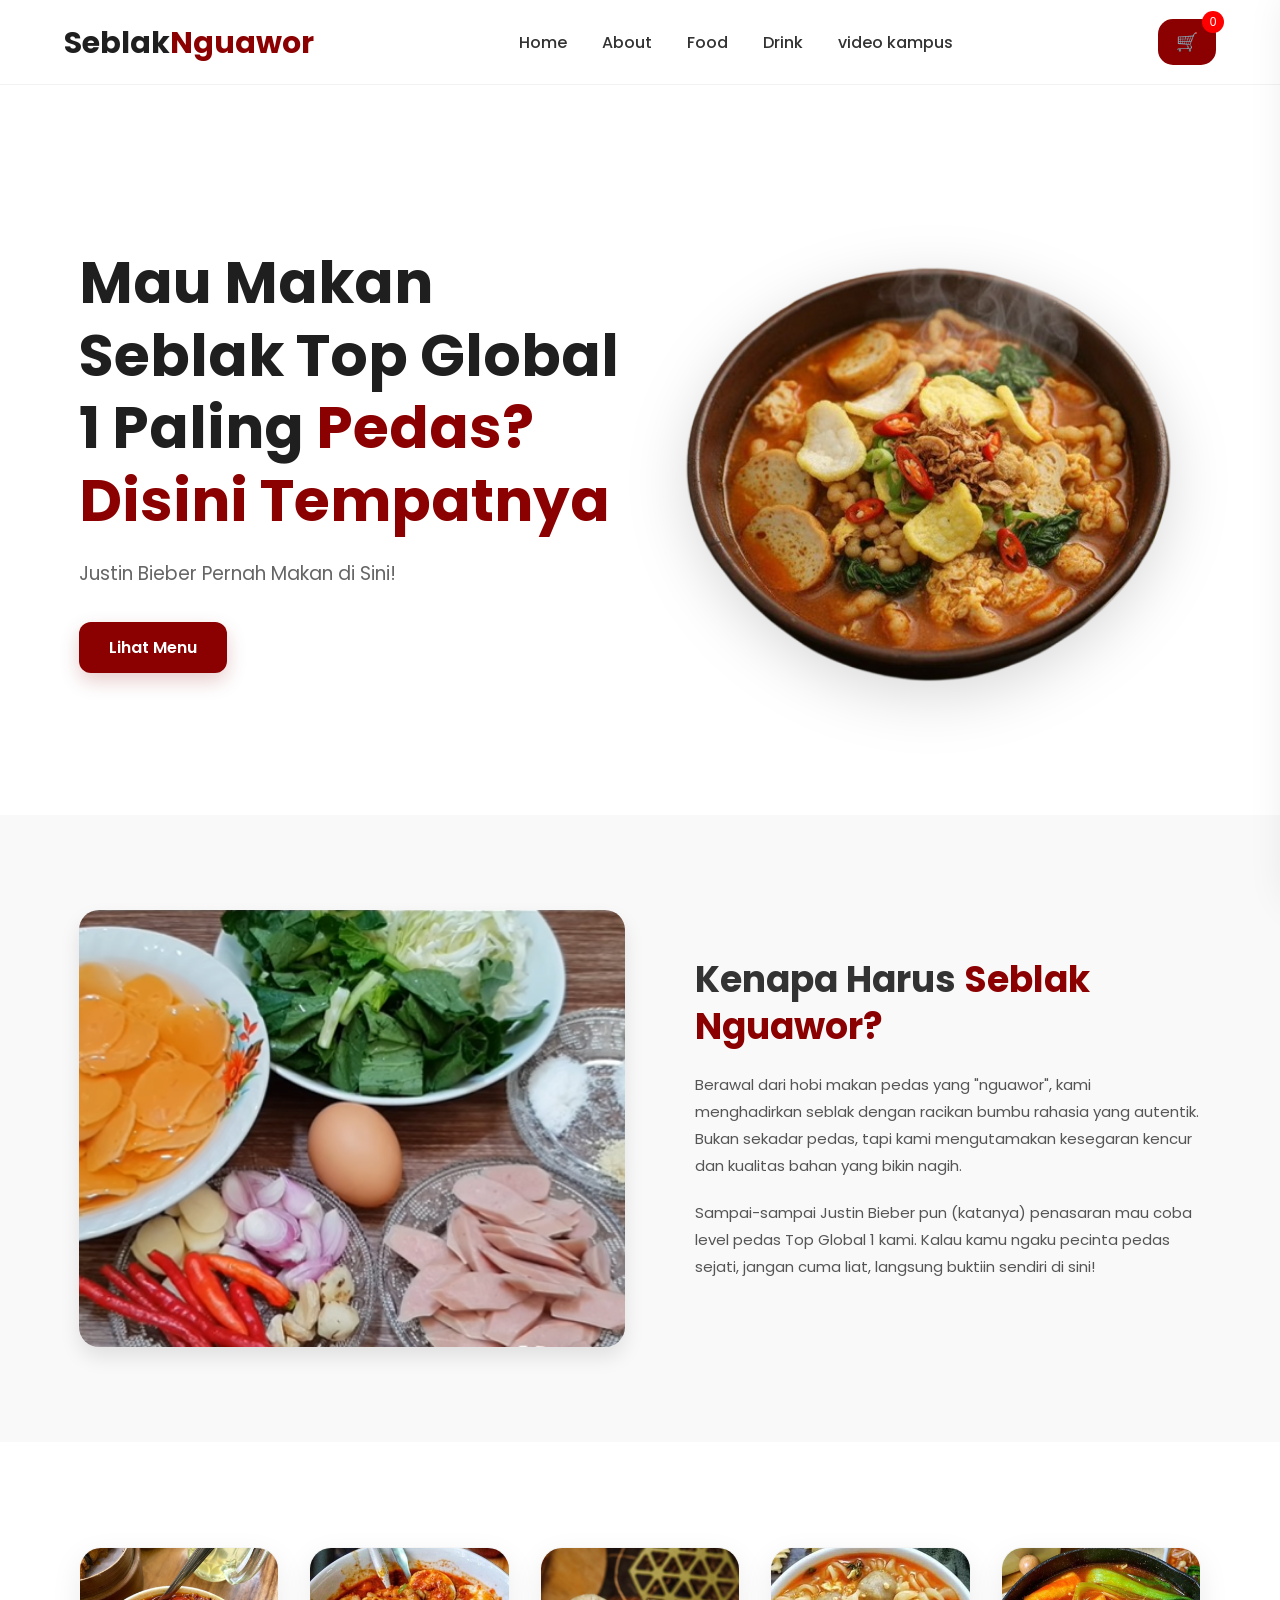
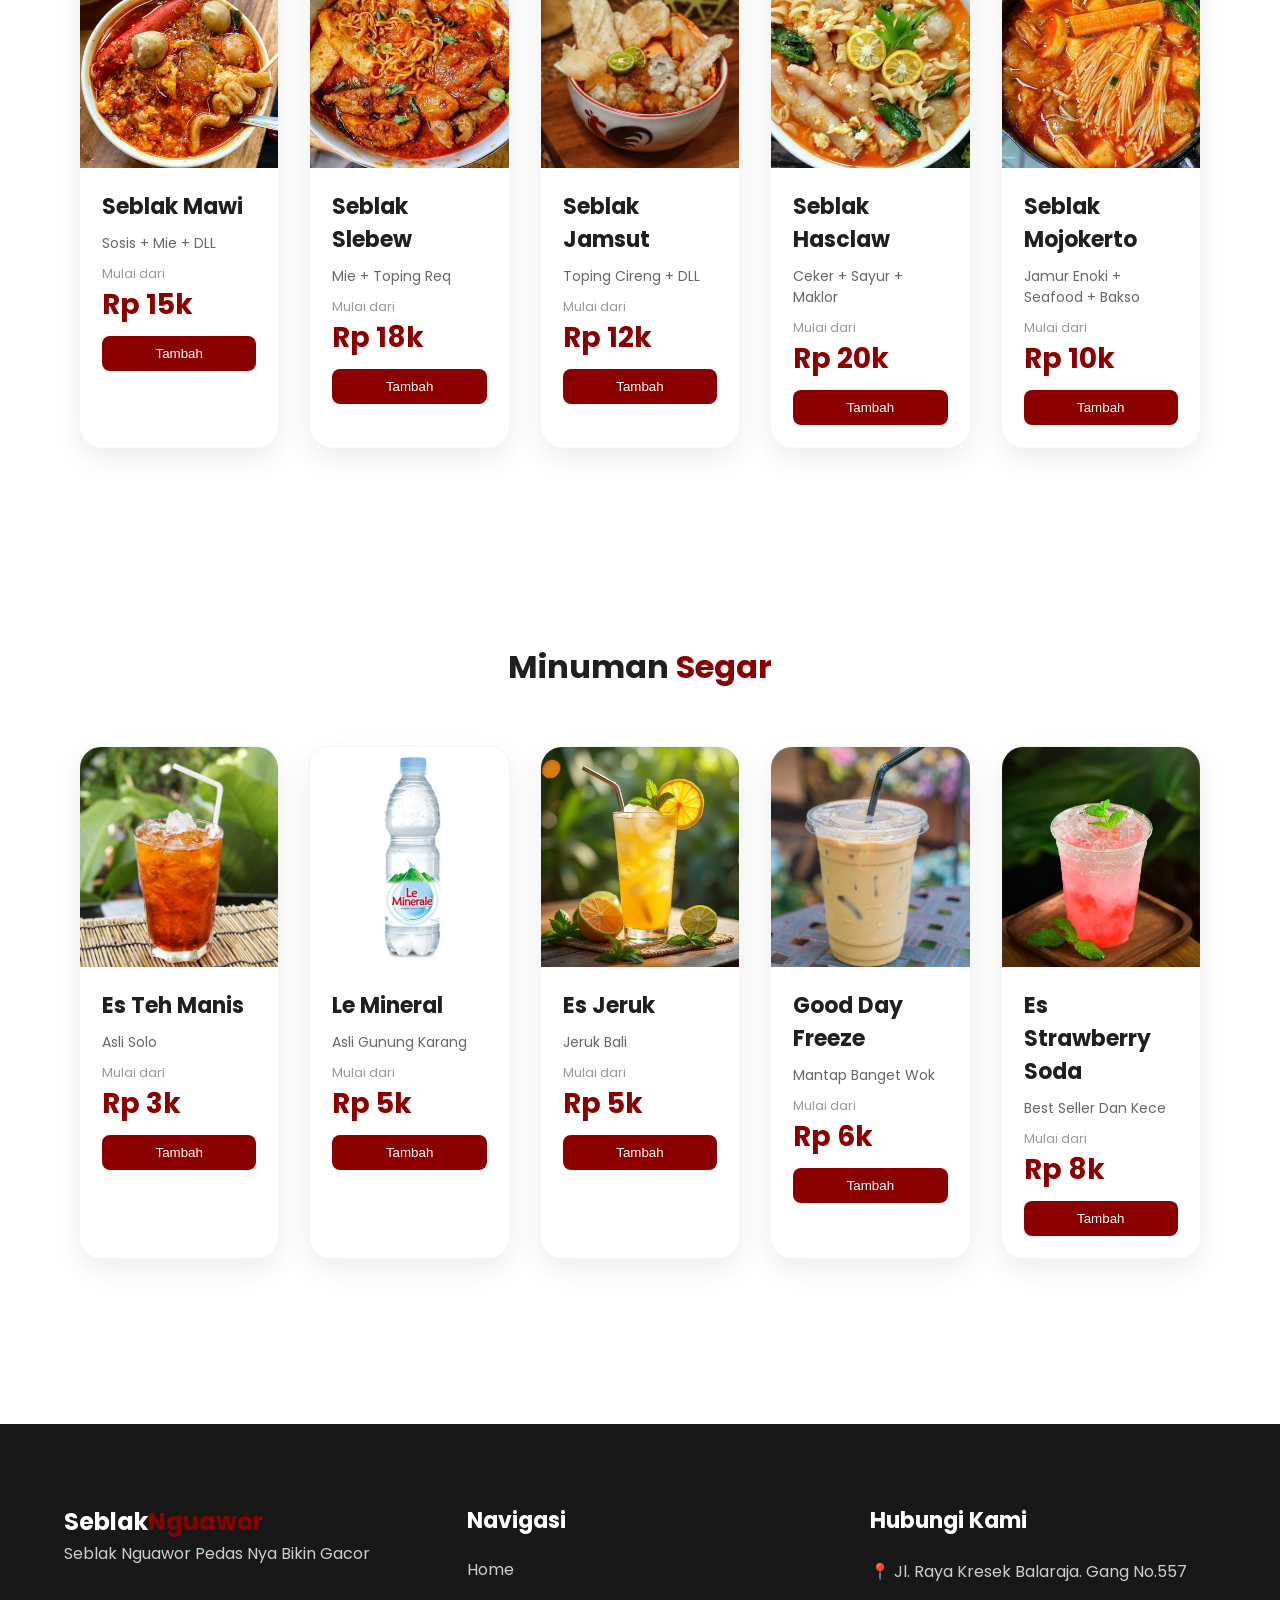
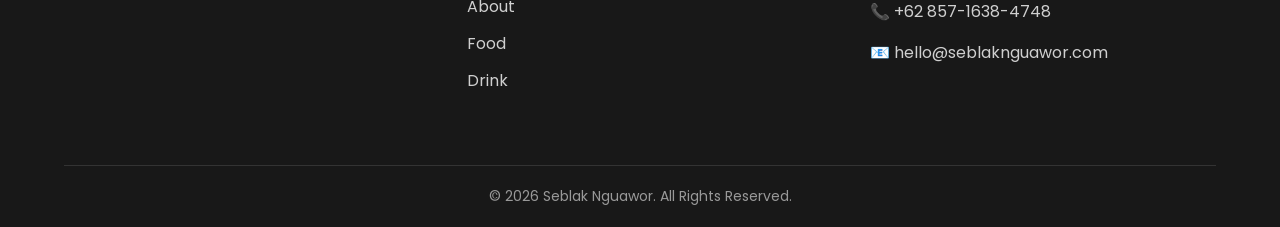
<file: index.html>
<!DOCTYPE html>
<html lang="en">
<head>
    <meta charset="UTF-8">
    <meta name="viewport" content="width=device-width, initial-scale=1.0">
    <title>Seblak Nguawor</title>

    <link href="https://fonts.googleapis.com/css2?family=Poppins:wght@400;600&display=swap" rel="stylesheet">
    <link rel="stylesheet" href="css/style.css">
</head>

<body>

<div class="header">
    <div class="nav-container"> <div class="nav">
            <div class="nav-brand">
                <h1><a href="">Seblak<span>Nguawor</span></a></h1>
            </div>

            <div class="nav-menu">
                    <a href="#">Home</a>
                    <a href="#about">About</a>
                    <a href="#katalog-menu">Food</a>
                    <a href="#menu-minuman">Drink</a>
                    <a href="video.html">video kampus</a>
            </div>

            <div class="profile">
    <button class="cart-btn">
        🛒
        <span id="cart-count">0</span>
    </button>
            </div>
        </div>
    </div>
</div>

<div class="hero">
    <div class="container">
        <div class="row ai-center">
            <div class="col2">
                <div class="hero-desc">
                    <h1>Mau Makan Seblak Top Global 1 Paling <span>Pedas? Disini Tempatnya</span></h1>
                    <p>Justin Bieber Pernah Makan di Sini!</p>
                    <div class="spacer30"></div>
                    <a href="#katalog-menu" class="btn">Lihat Menu</a>
                </div>
            </div>

            <div class="col12">
                <img src="img/seblak.png" class="img-responsive">
            </div>
        </div>
    </div>
</div>

<div class="about" id="about" style="padding: 80px 0; background-color: #f9f9f9">
    <div class="container">
        <div class="row ai-center">
            <div class="col2">
                <div class="about-img">
                    <img src="img/bumbu-seblak.png" class="img-responsive" style="border-radius: 20px; box-shadow: 0 10px 20px rgba(0,0,0,0.1);">
                </div>
            </div>
            <div class="col2">
                <div class="about-desc" style="padding-left: 40px;">
                    <h2 style="font-size: 36px; margin-bottom: 20px;">Kenapa Harus <span style="color: #8B0000;">Seblak Nguawor?</span></h2>
                    <p style="line-height: 1.8; color: #555; margin-bottom: 20px;">
                        Berawal dari hobi makan pedas yang "nguawor", kami menghadirkan seblak dengan racikan bumbu rahasia yang autentik. Bukan sekadar pedas, tapi kami mengutamakan kesegaran kencur dan kualitas bahan yang bikin nagih.
                    </p>
                    <p style="line-height: 1.8; color: #555;">
                        Sampai-sampai Justin Bieber pun (katanya) penasaran mau coba level pedas Top Global 1 kami. Kalau kamu ngaku pecinta pedas sejati, jangan cuma liat, langsung buktiin sendiri di sini!
                    </p>
                </div>
            </div>
        </div>
    </div>
</div>

<div class="food" id="katalog-menu">
    <div class="container">
        <div class="row">


            <div class="col3">
                <div class="food-card">
                    <div class="fc-image">
                        <img src="img/menu1.jpeg" class="img-responsive">
                    </div>
                    <div class="fc-desc">
                        <h3>Seblak Mawi</h3>
                        <p>Sosis + Mie + DLL</p>
                    </div>
                    <div class="fc-price">
                        <span class="price-tag">Mulai dari</span>
                        <span class="price-num">Rp 15k</span>

                         <button
                            class="add-cart"
                            data-name="Seblak Mawi"
                            data-price="15000">
                            Tambah
                        </button>
                    </div>
                </div>
            </div>

            <div class="col3">
                <div class="food-card">
                    <div class="fc-image">
                        <img src="img/menu2.jpeg" class="img-responsive">
                    </div>
                    <div class="fc-desc">
                        <h3>Seblak Slebew</h3>
                        <p>Mie + Toping Req</p>
                    </div>
                    <div class="fc-price">
                        <span class="price-tag">Mulai dari</span>
                        <span class="price-num">Rp 18k</span>

                         <button
                            class="add-cart"
                            data-name="Seblak Slebew"
                            data-price="18000">
                            Tambah
                        </button>
                    </div>
                </div>
            </div>

            <div class="col3">
                <div class="food-card">
                    <div class="fc-image">
                        <img src="img/menu3.jpg" class="img-responsive">
                    </div>
                    <div class="fc-desc">
                        <h3>Seblak Jamsut</h3>
                        <p>Toping Cireng + DLL</p>
                    </div>
                    <div class="fc-price">
                        <span class="price-tag">Mulai dari</span>
                        <span class="price-num">Rp 12k</span>

                         <button
                            class="add-cart"
                            data-name="Seblak Jamsut"
                            data-price="12000">
                            Tambah 
                        </button>
                    </div>
                </div>
            </div>

            <div class="col3">
                <div class="food-card">
                    <div class="fc-image">
                        <img src="img/menu4.jpeg" class="img-responsive">
                    </div>
                    <div class="fc-desc">
                        <h3>Seblak Hasclaw</h3>
                        <p>Ceker + Sayur + Maklor</p>
                    </div>
                    <div class="fc-price">
                        <span class="price-tag">Mulai dari</span>
                        <span class="price-num">Rp 20k</span>

                         <button
                            class="add-cart"
                            data-name="Seblak Hasclaw"
                            data-price="20000">
                            Tambah 
                        </button>
                    </div>
                </div>
            </div>

            <div class="col3">
                <div class="food-card">
                    <div class="fc-image">
                        <img src="img/menu5.jpeg" class="img-responsive">
                    </div>
                    <div class="fc-desc">
                        <h3>Seblak Mojokerto</h3>
                        <p>Jamur Enoki + Seafood + Bakso</p>
                    </div>
                    <div class="fc-price">
                        <span class="price-tag">Mulai dari</span>
                        <span class="price-num">Rp 10k</span>

                         <button
                            class="add-cart"
                            data-name="Seblak Mojokerto"
                            data-price="10000">
                            Tambah 
                        </button>
                    </div>
                </div>
            </div>

        </div>
    </div>
</div>

<div class="food" id="menu-minuman">
    <div class="container">
        <h2 style="text-align: center; margin-bottom: 40px; font-size: 32px; font-weight: 700;">
            Minuman <span>Segar</span>
        </h2>
        
        <div class="row">

            <div class="col3">
                <div class="food-card">
                    <div class="fc-image">
                        <img src="img/es teh manis.jpeg" class="img-responsive">
                    </div>
                    <div class="fc-desc">
                        <h3>Es Teh Manis</h3>
                        <p>Asli Solo</p>
                    </div>
                    <div class="fc-price">
                        <span class="price-tag">Mulai dari</span>
                        <span class="price-num">Rp 3k</span>

                        <button
                            class="add-cart"
                            data-name="Es Teh Manis"
                            data-price="3000">
                            Tambah
                        </button>
                    </div>
                </div>
            </div>

            <div class="col3">
                <div class="food-card">
                    <div class="fc-image">
                        <img src="img/le mineral.jpeg" class="img-responsive">
                    </div>
                    <div class="fc-desc">
                        <h3>Le Mineral</h3>
                        <p>Asli Gunung Karang</p>
                    </div>
                    <div class="fc-price">
                        <span class="price-tag">Mulai dari</span>
                        <span class="price-num">Rp 5k</span>

                        <button
                            class="add-cart"
                            data-name="Le Mineral"
                            data-price="5000">
                            Tambah
                        </button>
                    </div>
                </div>
            </div>

            <div class="col3">
                <div class="food-card">
                    <div class="fc-image">
                        <img src="img/es jeruk.jpeg" class="img-responsive">
                    </div>
                    <div class="fc-desc">
                        <h3>Es Jeruk</h3>
                        <p>Jeruk Bali </p>
                    </div>
                    <div class="fc-price">
                        <span class="price-tag">Mulai dari</span>
                        <span class="price-num">Rp 5k</span>

                        <button
                            class="add-cart"
                            data-name="Es Jeruk "
                            data-price="5000">
                            Tambah
                        </button>
                    </div>
                </div>
            </div>

            <div class="col3">
                <div class="food-card">
                    <div class="fc-image">
                        <img src="img/Es Goodday Freeze.jpeg" class="img-responsive">
                    </div>
                    <div class="fc-desc">
                        <h3>Good Day Freeze</h3>
                        <p>Mantap Banget Wok</p>
                    </div>
                    <div class="fc-price">
                        <span class="price-tag">Mulai dari</span>
                        <span class="price-num">Rp 6k</span>

                        <button
                            class="add-cart"
                            data-name="Good day Freeze"
                            data-price="6000">
                            Tambah
                        </button>
                    </div>
                </div>
            </div>

            <div class="col3">
                <div class="food-card">
                    <div class="fc-image">
                        <img src="img/Strawberry Soda.jpeg" class="img-responsive">
                    </div>
                    <div class="fc-desc">
                        <h3>Es Strawberry Soda</h3>
                        <p>Best Seller Dan Kece</p>
                    </div>
                    <div class="fc-price">
                        <span class="price-tag">Mulai dari</span>
                        <span class="price-num">Rp 8k</span>

                        <button
                            class="add-cart"
                            data-name="Es Strawberry Soda"
                            data-price="8000">
                            Tambah
                        </button>
                    </div>
                </div>
            </div>

        </div>
    </div>
</div>

<footer class="footer">
    <div class="container">
        <div class="row">
            <div class="footer-col">
                <div class="nav-brand">
                    <h2><a href="">Seblak<span>Nguawor</span></a></h2>
                </div>
                <p>Seblak Nguawor Pedas Nya Bikin Gacor</p>
            </div>

            <div class="footer-col">
                <h4>Navigasi</h4>
                <ul>
                    <li><a href="#">Home</a></li>
                    <li><a href="#about">About</a></li>
                    <li><a href="#katalog-menu">Food</a></li>
                    <li><a href="#menu-minuman">Drink</a></li>
                </ul>
            </div>

            <div class="footer-col">
                <h4>Hubungi Kami</h4>
                <p>📍 Jl. Raya Kresek Balaraja. Gang No.557</p>
                <p>📞 +62 857-1638-4748</p>
                <p>📧 hello@seblaknguawor.com</p>
            </div>
        </div>

        <div class="footer-bottom">
            <p>&copy; 2026 Seblak Nguawor. All Rights Reserved.</p>
        </div>
    </div>
</footer>

<div class="cart-overlay"></div>

<div class="cart-sidebar">
    <div class="cart-header">
        <h2>🛒 Keranjang</h2>
        <button class="close-cart">✕</button>
    </div>

    <div id="cart-items"></div>

    <div class="cart-footer">

    <div class="customer-form">

        <input type="text"
            id="customer-name"
            placeholder="Nama Pembeli">

        <select id="spicy-level">
            <option value="">Pilih Level Pedas</option>
            <option value="Level 0 - Tidak Pedas">🌶️ Level 0 - Tidak Pedas</option>
            <option value="Level 1 - Santai">🌶️ Level 1 - Santai</option>
            <option value="Level 2 - Lumayan">🌶️ Level 2 - Lumayan</option>
            <option value="Level 3 - Pedas">🌶️ Level 3 - Pedas</option>
            <option value="Level 4 - Nguawor">🌶️ Level 4 - Nguawor</option>
            <option value="Level 5 - Top Global 1">🔥 Level 5 - Top Global 1</option>
        </select>    

        <select id="order-type">
            <option value="">Pilih Jenis Pesanan</option>
            <option value="Makan di Tempat">🍽️ Makan di Tempat</option>
            <option value="Take Away">🥡 Take Away</option>
            <option value="Delivery">🛵 Delivery</option>
        </select>

        <input type="number"
            id="table-number"
            placeholder="Nomor Meja"
            style="display:none;">

        <textarea
            id="customer-address"
            placeholder="Alamat Pengiriman"
            style="display:none;"></textarea>

    </div>

    <h3>Total: Rp <span id="cart-total">0</span></h3>

    <button class="checkout-btn" onclick="checkoutWA()">
        Checkout via WhatsApp
    </button>

</div>

<script src="js/script.js"></script>
</body>
</html>
</file>
<file: css/style.css>
/* =========================
   VARIABLES
========================= */
/* =========================
   GLOBAL
========================= */
* {
  margin: 0;
  padding: 0;
  box-sizing: border-box;
}

html {
  scroll-behavior: smooth;
}

body {
  font-family: "Poppins", sans-serif;
  background: radial-gradient(circle at top left, #fff 0%, transparent 30%), radial-gradient(circle at bottom right, #fff 0%, transparent 30%), #ffffff;
  color: #333;
  overflow-x: hidden;
}

a {
  text-decoration: none;
}

img {
  display: block;
}

.img-responsive {
  width: 100%;
  height: auto;
}

.container {
  width: 90%;
  max-width: 1200px;
  margin: auto;
}

.row {
  display: flex;
  flex-wrap: wrap;
}

.ai-center {
  align-items: center;
}

.spacer30 {
  height: 30px;
}

/* =========================
   GRID
========================= */
.col2 {
  width: 50%;
  padding: 15px;
}

.col3 {
  width: 20%;
  padding: 15px;
}

.col12 {
  width: 50%;
  padding: 15px;
}

/* =========================
   BUTTON
========================= */
.btn {
  display: inline-block;
  padding: 13px 30px;
  background: #8b0000;
  color: #ffffff;
  border-radius: 12px;
  font-weight: 600;
  transition: 0.3s ease;
  box-shadow: 0 8px 20px rgba(139, 0, 0, 0.2);
}
.btn:hover {
  background: #c1121f;
  transform: translateY(-4px);
}

/* =========================
   HEADER
========================= */
.header {
  width: 100%;
  position: sticky;
  top: 0;
  z-index: 999;
  background: rgba(255, 255, 255, 0.92);
  backdrop-filter: blur(12px);
  border-bottom: 1px solid rgba(0, 0, 0, 0.05);
}
.header .nav-container {
  width: 90%;
  max-width: 1200px;
  margin: auto;
}
.header .nav {
  display: flex;
  justify-content: space-between;
  align-items: center;
  padding: 18px 0;
}
.header .nav-brand h1 a,
.header .nav-brand h2 a {
  font-size: 30px;
  font-weight: 700;
  color: #1f1f1f;
}
.header .nav-brand h1 a span,
.header .nav-brand h2 a span {
  color: #8b0000;
}
.header .nav-menu {
  display: flex;
  gap: 35px;
}
.header .nav-menu a {
  color: #333;
  font-weight: 500;
  position: relative;
  transition: 0.3s ease;
}
.header .nav-menu a::after {
  content: "";
  width: 0;
  height: 2px;
  background: #8b0000;
  position: absolute;
  left: 0;
  bottom: -5px;
  transition: 0.3s ease;
}
.header .nav-menu a:hover {
  color: #8b0000;
}
.header .nav-menu a:hover::after {
  width: 100%;
}

/* =========================
   HERO
========================= */
.hero {
  padding: 100px 0 80px;
  position: relative;
}
.hero .hero-desc h1 {
  font-size: 58px;
  line-height: 1.25;
  margin-bottom: 20px;
  color: #1f1f1f;
}
.hero .hero-desc h1 span {
  color: #8b0000;
}
.hero .hero-desc p {
  font-size: 19px;
  color: #666;
  line-height: 1.8;
}
.hero img {
  max-width: 520px;
  margin: auto;
  filter: drop-shadow(0 15px 30px rgba(0, 0, 0, 0.15));
}

/* =========================
   ABOUT
========================= */
.about {
  padding: 100px 0;
  position: relative;
}
.about .about-img img {
  border-radius: 22px;
  box-shadow: 0 10px 30px rgba(0, 0, 0, 0.08);
}
.about .about-desc {
  padding-left: 40px;
}
.about .about-desc h2 {
  font-size: 42px;
  margin-bottom: 20px;
  line-height: 1.3;
}
.about .about-desc h2 span {
  color: #8b0000;
}
.about .about-desc p {
  color: #666;
  line-height: 1.9;
  margin-bottom: 20px;
  font-size: 15px;
}

/* =========================
   FOOD SECTION
========================= */
.food {
  padding: 90px 0;
}
.food h2 {
  text-align: center;
  font-size: 40px;
  margin-bottom: 50px;
  color: #1f1f1f;
}
.food h2 span {
  color: #8b0000;
}
.food .food-card {
  background: #ffffff;
  border-radius: 22px;
  overflow: hidden;
  box-shadow: 0 10px 30px rgba(0, 0, 0, 0.08);
  transition: 0.3s ease;
  height: 100%;
  border: 1px solid rgba(0, 0, 0, 0.04);
}
.food .food-card:hover {
  transform: translateY(-10px);
}
.food .food-card .fc-image {
  height: 220px;
  overflow: hidden;
}
.food .food-card .fc-image img {
  width: 100%;
  height: 100%;
  -o-object-fit: cover;
     object-fit: cover;
  transition: 0.4s;
}
.food .food-card:hover .fc-image img {
  transform: scale(1.08);
}
.food .food-card .fc-desc {
  padding: 22px 22px 10px;
}
.food .food-card .fc-desc h3 {
  font-size: 22px;
  margin-bottom: 10px;
  color: #1f1f1f;
}
.food .food-card .fc-desc p {
  font-size: 14px;
  color: #666;
}
.food .food-card .fc-price {
  padding: 0 22px 22px;
  display: flex;
  flex-direction: column;
}
.food .food-card .fc-price .price-tag {
  font-size: 13px;
  color: #999;
}
.food .food-card .fc-price .price-num {
  font-size: 28px;
  font-weight: 700;
  color: #8b0000;
}

/* =========================
   FOOTER
========================= */
.footer {
  background: #181818;
  color: #ffffff;
  padding-top: 80px;
  margin-top: 60px;
}
.footer .row {
  justify-content: space-between;
}
.footer .footer-col {
  width: 30%;
  margin-bottom: 40px;
}
.footer .footer-col h4 {
  font-size: 22px;
  margin-bottom: 20px;
}
.footer .footer-col p {
  color: #cfcfcf;
  line-height: 1.9;
  margin-bottom: 10px;
}
.footer .footer-col ul {
  list-style: none;
}
.footer .footer-col ul li {
  margin-bottom: 12px;
}
.footer .footer-col ul li a {
  color: #cfcfcf;
  transition: 0.3s ease;
}
.footer .footer-col ul li a:hover {
  color: #ff6b6b;
  padding-left: 5px;
}
.footer .nav-brand h2 a {
  color: #ffffff;
}
.footer .nav-brand h2 a span {
  color: #8b0000;
}
.footer .footer-bottom {
  border-top: 1px solid #333;
  margin-top: 20px;
  padding: 20px 0;
  text-align: center;
}
.footer .footer-bottom p {
  color: #999;
  font-size: 14px;
}

/* =========================
   RESPONSIVE
========================= */
@media (max-width: 992px) {
  .col2,
  .col12 {
    width: 100%;
    text-align: center;
  }
  .col3 {
    width: 50%;
  }
  .hero .hero-desc h1 {
    font-size: 44px;
  }
  .hero img {
    margin-top: 40px;
    max-width: 400px;
  }
  .about .about-desc {
    padding-left: 0;
    margin-top: 30px;
    text-align: center;
  }
  .footer .footer-col {
    width: 100%;
  }
}
@media (max-width: 768px) {
  .header .nav {
    flex-direction: column;
    gap: 20px;
  }
  .header .nav-menu {
    flex-wrap: wrap;
    justify-content: center;
    gap: 15px;
  }
  .hero {
    padding-top: 70px;
  }
  .hero .hero-desc h1 {
    font-size: 35px;
  }
  .hero .hero-desc p {
    font-size: 16px;
  }
  .col3 {
    width: 100%;
  }
  .food {
    padding: 70px 0;
  }
}

.add-cart{
    margin-top:10px;
    padding:10px;
    width:100%;
    border:none;
    background:#8B0000;
    color:white;
    border-radius:8px;
    cursor:pointer;
}

.cart-modal{
    display:none;
    position:fixed;
    inset:0;
    background:rgba(0,0,0,.6);
    justify-content:center;
    align-items:center;
}

.cart-content{
    background:white;
    padding:25px;
    border-radius:15px;
    width:400px;
}

.cart-btn{
    position:relative;
    border:none;
    background:#8B0000;
    color:white;
    padding:12px 18px;
    border-radius:15px;
    cursor:pointer;
    font-size:18px;
    transition:.3s;
}

.cart-btn:hover{
    transform:translateY(-3px);
}

#cart-count{
    position:absolute;
    top:-8px;
    right:-8px;
    width:22px;
    height:22px;
    background:red;
    border-radius:50%;
    display:flex;
    align-items:center;
    justify-content:center;
    font-size:12px;
}

.cart-overlay{
    position:fixed;
    inset:0;
    background:rgba(0,0,0,.3);
    backdrop-filter:blur(5px);
    opacity:0;
    visibility:hidden;
    transition:.4s;
    z-index:998;
}

.cart-sidebar{
    position:fixed;
    top:0;
    right:-400px;
    width:380px;
    height:100vh;
    background:white;
    box-shadow:-10px 0 40px rgba(0,0,0,.1);
    z-index:999;
    transition:.4s ease;
    display:flex;
    flex-direction:column;
}

.cart-sidebar.active{
    right:0;
}

.cart-overlay.active{
    opacity:1;
    visibility:visible;
}

.cart-header{
    display:flex;
    justify-content:space-between;
    padding:20px;
    border-bottom:1px solid #eee;
}

.close-cart{
    border:none;
    background:none;
    font-size:24px;
    cursor:pointer;
}

#cart-items{
    flex:1;
    overflow:auto;
    padding:20px;
}

.cart-item{
    background:#fff8f5;
    padding:15px;
    border-radius:15px;
    margin-bottom:12px;
    animation:slideIn .4s ease;
}

@keyframes slideIn{
    from{
        opacity:0;
        transform:translateX(30px);
    }
    to{
        opacity:1;
        transform:translateX(0);
    }
}

.cart-footer{
    padding:20px;
    border-top:1px solid #eee;
}

.checkout-btn{
    width:100%;
    padding:14px;
    border:none;
    border-radius:12px;
    background:#8B0000;
    color:white;
    font-weight:600;
    cursor:pointer;
    transition:.3s;
}

.checkout-btn:hover{
    transform:translateY(-3px);
}

.qty-control{
    display:flex;
    align-items:center;
    gap:12px;
    margin-top:10px;
}

.qty-control button{
    width:42px;
    height:42px;
    border:none;
    border-radius:50%;
    background:linear-gradient(135deg,#b30000,#e60000);
    color:white;
    font-size:22px;
    font-weight:bold;
    cursor:pointer;
    box-shadow:0 4px 12px rgba(179,0,0,.25);
    transition:.3s;
}

.qty-control button:hover{
    transform:translateY(-2px);
}

.qty-control span{
    font-size:20px;
    font-weight:700;
    min-width:30px;
    text-align:center;
}

.customer-form{
    margin-bottom:15px;
}

.customer-form input,
.customer-form select,
.customer-form textarea{
    width:100%;
    padding:12px;
    margin:8px 0;
    border:1px solid #ddd;
    border-radius:10px;
    font-family:"Poppins", sans-serif;
}

.customer-form textarea{
    min-height:80px;
    resize:none;
}

/* =========================
   VIDEO PROMOSI
========================= */

.hero-video{
    background:
        linear-gradient(
            rgba(0,0,0,0.55),
            rgba(0,0,0,0.55)
        ),
        url("../img/UNPAM\ SERANG.jpeg");

    background-size: cover;
    background-position: center;
    background-repeat: no-repeat;

    color: white;
    text-align: center;
    padding: 180px 20px 140px;
}

.hero-video h1{
    font-size: 70px;
    margin-bottom: 20px;
    text-shadow: 0 4px 15px rgba(0,0,0,.4);
}

.hero-video p{
    font-size: 22px;
    text-shadow: 0 2px 10px rgba(0,0,0,.4);
}

.video-card{
    width: 80%;
    margin: -50px auto 0;
    background: white;
    padding: 10px;
    border-radius: 25px;
    box-shadow: 0 15px 35px rgba(0,0,0,0.12);
    transition: 0.3s;
}

.video-card:hover{
    transform: translateY(-8px);
}

.info-video{
    text-align: center;
    max-width: 800px;
    margin: 60px auto;
}

.info-video h2{
    margin-bottom: 15px;
}

.info-video p{
    line-height: 1.8;
    color: #555;
}

.back-home{
    text-align: center;
    margin-top: 40px;
}

.back-home .btn{
    transition: 0.3s;
}

.back-home .btn:hover{
    transform: translateY(-4px);
}

.fade-up{
    animation: fadeUp 1s ease;
}

@keyframes fadeUp{
    from{
        opacity:0;
        transform:translateY(40px);
    }

    to{
        opacity:1;
        transform:translateY(0);
    }
}
</file>
